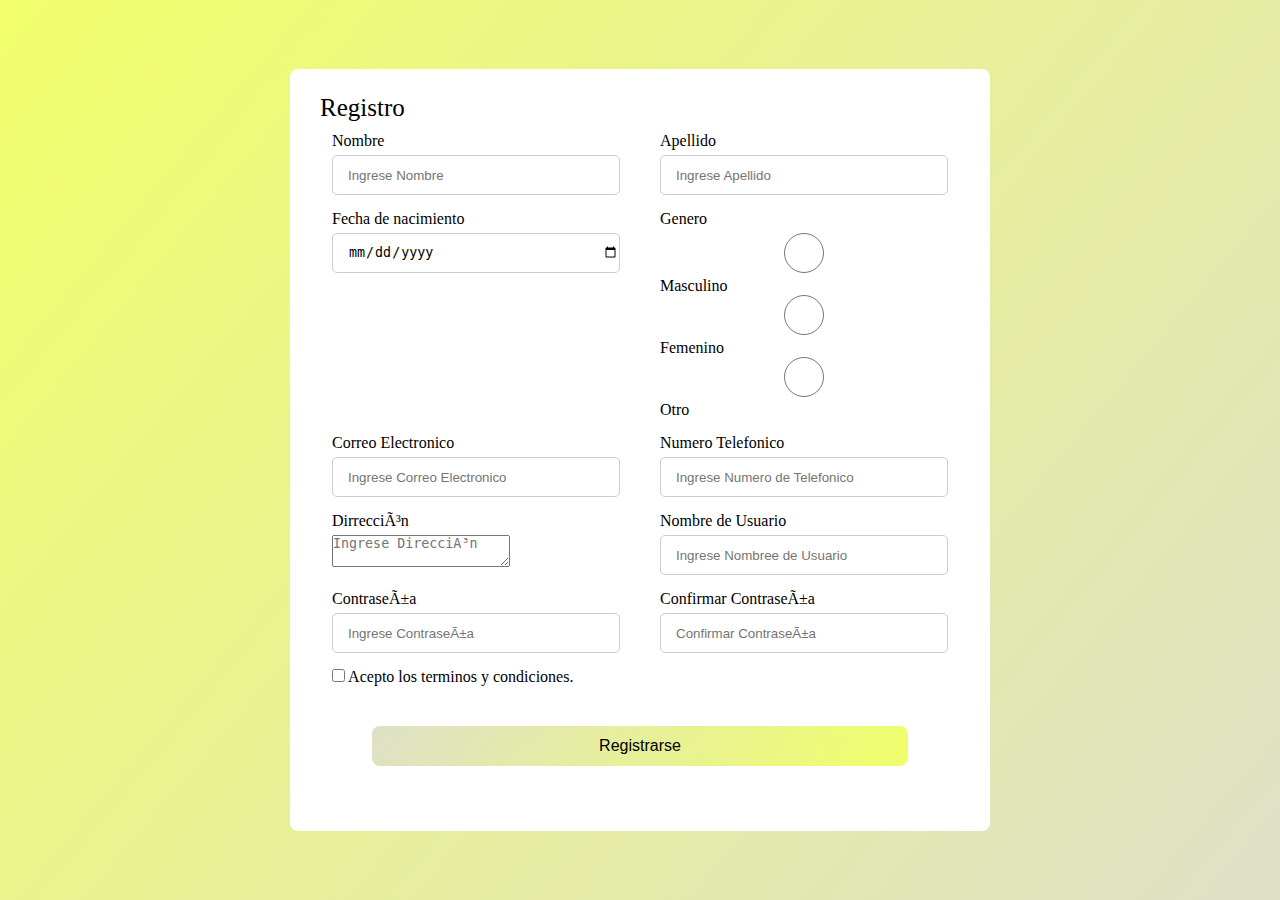
<file: Actividad 3/index.html>
<!DOCTYPE HTML>
<html lang="en">
<head>
    <meta charset="UTF -8>
    <meta http-equiv= "X-UA-Compatible" content="IE_edge">
    <meta name="viewport" content="width=divace-width, inicial-scale=1.0">
    <link rel="stylesheet" href="stilos.css">
    <title>Registro</title>
</head>
<body>
    <div class="conteiner">
        <div class="title">Registro</div>
        <form id="form-validation" novalidate>
        <form action="#">
           <div class="form-grup">
            <span>Nombre</span>
            <input type="text" placeholder="Ingrese Nombre" required>
            <small>Por favor ingrsa el Nombre</small>
           </div>
            <div class="form-grup">
            <span>Apellido</span>
            <input type="text" placeholder="Ingrese Apellido" required>
             <small>Por favor ingrsa el Apellido</small>
           </div>
            <div class="form-grup">
            <span>Fecha de nacimiento</span>
            <input type="date" placeholder="Ingrese Fecha de nacimiento" required>
             <small>Por favor ingresa la fecha de nacimiento</small>
           </div>
            <div class="form-grup">
            <span>Genero</span>
            <input type="radio" id="Masculino" name="genero" value="M" required>
            <label for="Masculino">Masculino</label>

            <input type="radio" id="Femenino" name="genero" value="F" required>
            <label for="Femenino">Femenino</label>

            <input type="radio" id="Otro" name="genero" value="0" required>
            <label for="Otro">Otro</label>


           </div>
            <div class="form-grup">
            <span>Correo Electronico</span>
            <input type="email" placeholder="Ingrese Correo Electronico" required>
            <small>Por favor ingrsa el Correo Electronico</small>
           </div>
            <div class="form-grup">
            <span>Numero Telefonico</span>
            <input type="tel" placeholder="Ingrese Numero de Telefonico" required>
             <small>Por favor ingrsa el Numero Telefonico</small>
           </div>
            <div class="form-grup">
            <span>Dirrección</span>
            <textarea placeholder="Ingrese Dirección" rowa="4"></textarea>
           </div>
            <div class="form-grup">
            <span>Nombre de Usuario</span>
            <input type="text" placeholder="Ingrese Nombree de Usuario" required>
             <small>Por favor ingrsa el nombre de Usuario</small>
           </div>
            <div class="form-grup">
            <span>Contraseña</span>
            <input type="password" placeholder="Ingrese Contraseña" required>
             <small>Por favor ingrsa la Contraseña</small>
           </div>
            <div class="form-grup">
            <span>Confirmar Contraseña</span>
            <input type="password" placeholder="Confirmar Contraseña" required>
             <small>Por favor confirme la Contraseña</small>
           </div>

           <label for="aceptarTerminos">
            <input type="checkbox" id="aceptarTerminos" name="terminos" value="si" required>
            Acepto los terminos y condiciones.
           </label>

           <div class="button">
            <input type="submit" value="Registrarse">
           </div>
           
           </div>

        </form>
    </div>

    <script>
        const addForm = document.getElementById
        ("form-validation");
        addForm.addEventListener("submit",(e)=>{
            if(addForm.checkValidity() ===false){
                e.preventDefault();
                e.stopPropagation();
                addForm.classList.add('was-validate');
                return false
            }
        })
    </script>
</body>
</html>
</file>
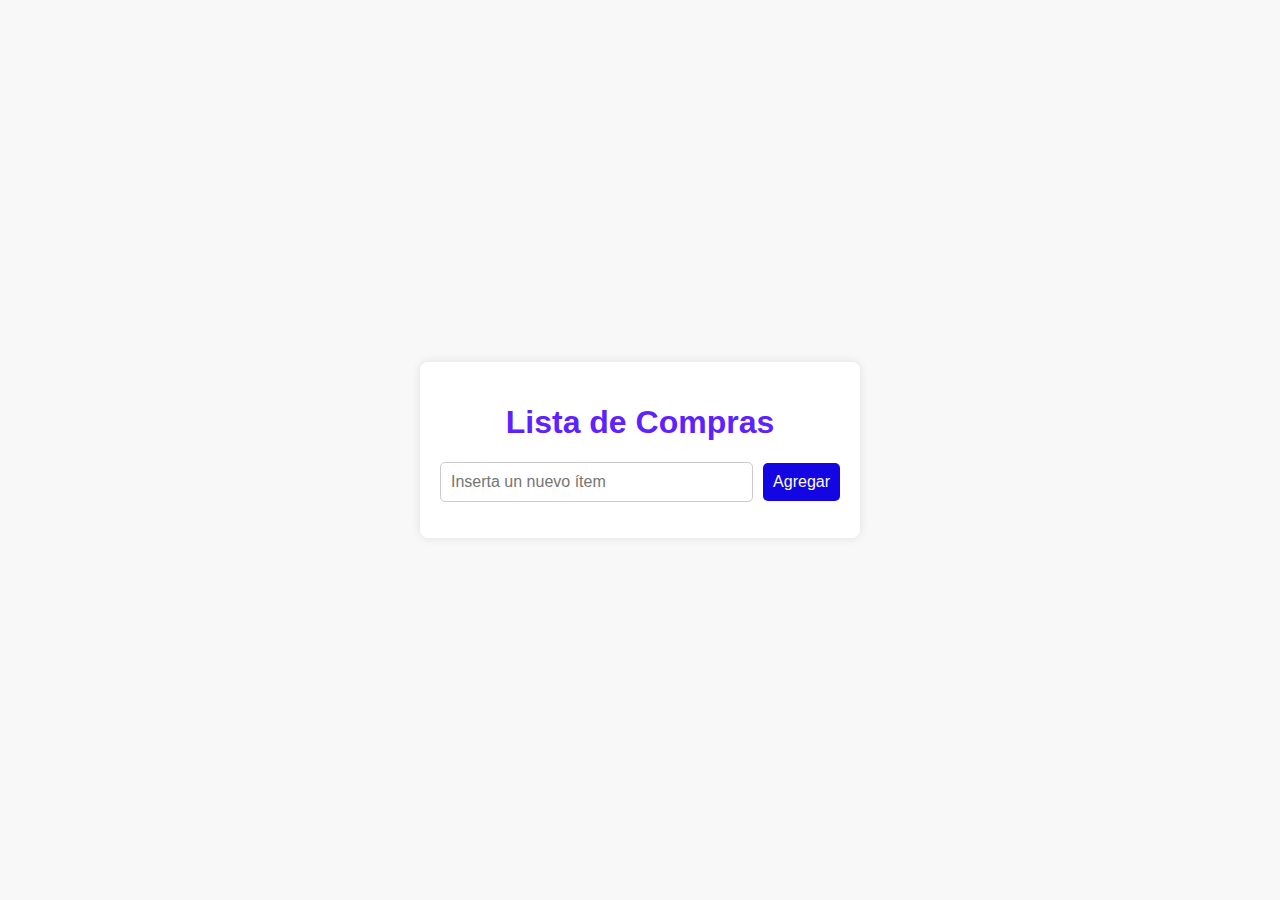
<file: Actividad 5/index.html>
<!DOCTYPE html>
<html lang="en">
<head>
<meta charset="UTF-8">
<meta name="viewport" content="width=device-width,
initial-scale=1.0">
<link rel="stylesheet" href="styles.css">
<link rel="stylesheet"
href="https://fonts.googleapis.com/icon?family=Material+I
cons">
<title>Lista de Compras</title>
</head>
<body>

<div id="taskContainer">
<h1>Lista de Compras</h1>
<div class="inputContainer">
<input type="text" id="newItemInput"
placeholder="Inserta un nuevo ítem">
<button id="addItemBtn">Agregar</button>
</div>
<ul id="itemsList">
</ul>
</div>
<script src="script.js"></script>
</body>
</html>
</file>
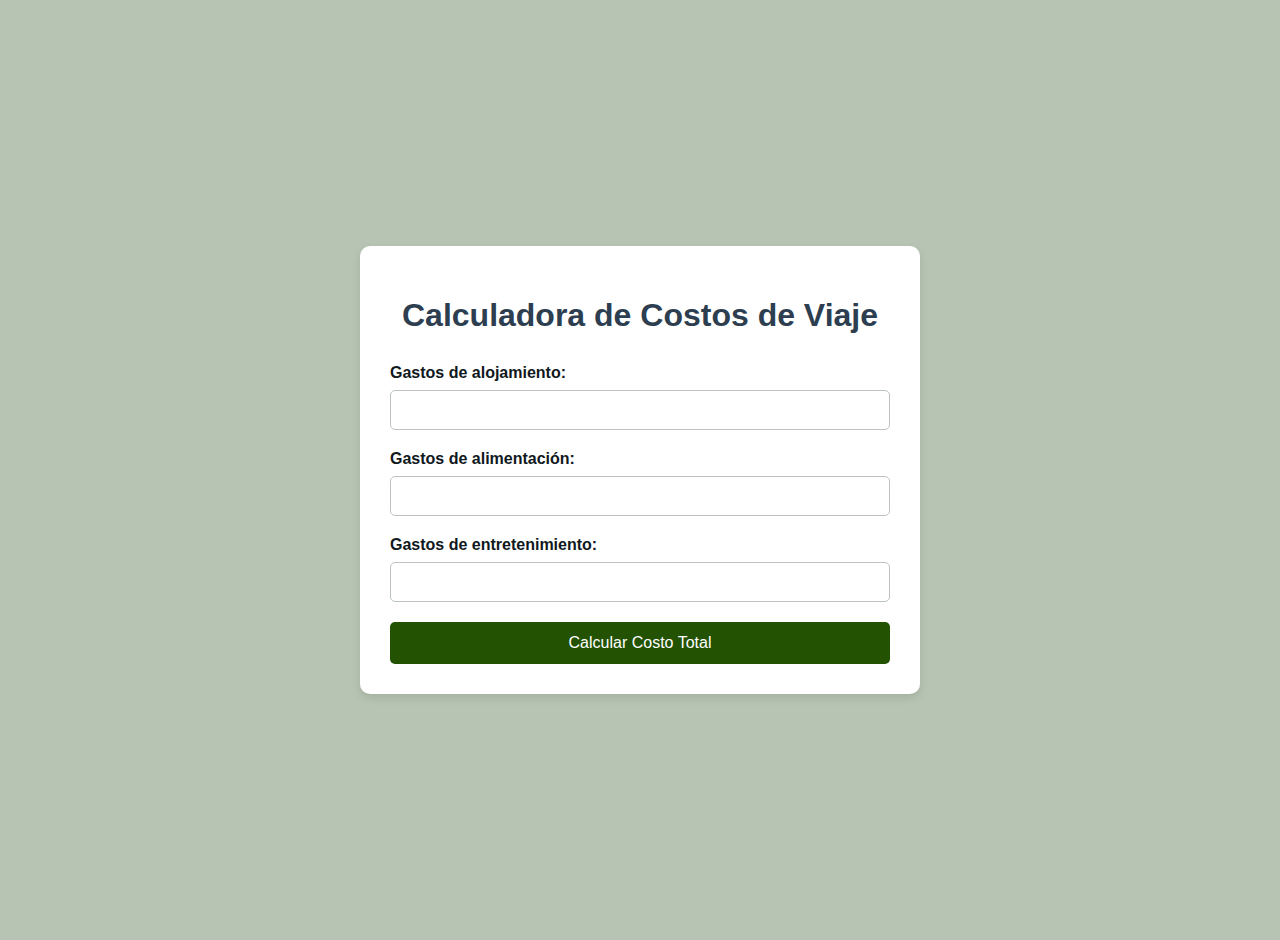
<file: Bloque 4 Actividad 3/index.html>
<!DOCTYPE html>
<html lang="es">
<head>
    <meta charset="UTF-8">
    <meta name="viewport" content="width=device-width, initial-scale=1.0">
    <title>Calculadora de Costos de Viaje</title>
    <link rel="stylesheet" href="styles.css">
</head>
<body>
    <div class="container">
        <h1>Calculadora de Costos de Viaje</h1>
        <form id="travelForm">
            <div class="form-group">
                <label for="alojamiento">Gastos de alojamiento:</label>
                <input type="number" id="alojamiento" min="0" step="0.01" required>
                <div class="error" id="errorAlojamiento">Por favor, ingresa un valor válido</div>
            </div>
            
            <div class="form-group">
                <label for="alimentacion">Gastos de alimentación:</label>
                <input type="number" id="alimentacion" min="0" step="0.01" required>
                <div class="error" id="errorAlimentacion">Por favor, ingresa un valor válido</div>
            </div>
            
            <div class="form-group">
                <label for="entretenimiento">Gastos de entretenimiento:</label>
                <input type="number" id="entretenimiento" min="0" step="0.01" required>
                <div class="error" id="errorEntretenimiento">Por favor, ingresa un valor válido</div>
            </div>
            
            <button type="submit">Calcular Costo Total</button>
        </form>
        
        <div class="result" id="resultado">
            El coste total del viaje es: <span id="total">0</span>
        </div>
    </div>

    <script src="script.js"></script>
</body>
</html>
</file>
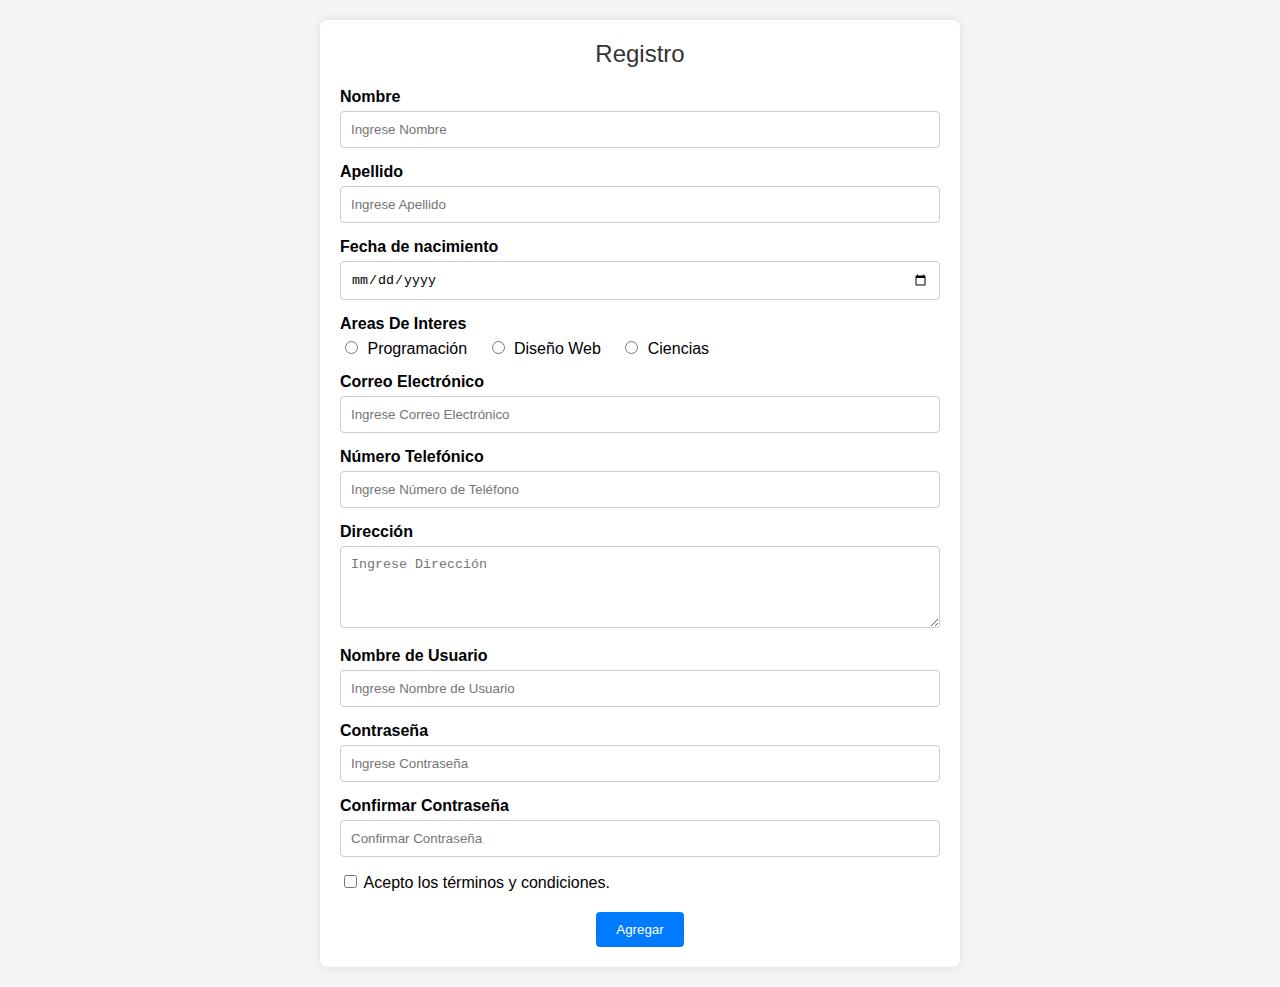
<file: Parcial 3/index.html>
<!DOCTYPE HTML>
<html lang="en">
<head>
    <meta charset="UTF-8">
    <meta http-equiv="X-UA-Compatible" content="IE=edge">
    <meta name="viewport" content="width=device-width, initial-scale=1.0">
    <link rel="stylesheet" href="styles.css">
    <title>Registro</title>
</head>
<body>
    <div class="container">
        <div class="title">Registro</div>
        <form id="form-validation" novalidate>
           <div class="form-group">
            <span>Nombre</span>
            <input type="text" placeholder="Ingrese Nombre" required>
            <small>Por favor ingresa el Nombre</small>
           </div>
            <div class="form-group">
            <span>Apellido</span>
            <input type="text" placeholder="Ingrese Apellido" required>
             <small>Por favor ingresa el Apellido</small>
           </div>
            <div class="form-group">
            <span>Fecha de nacimiento</span>
            <input type="date" placeholder="Ingrese Fecha de nacimiento" required>
             <small>Por favor ingresa la fecha de nacimiento</small>
           </div>
            <div class="form-group">
            <span>Areas De Interes</span>
            <input type="radio" id="Programacion" name="interes" value="Programacion" required>
            <label for="Programacion">Programación</label>

            <input type="radio" id="DisenoWeb" name="interes" value="DisenoWeb" required>
            <label for="DisenoWeb">Diseño Web</label>

            <input type="radio" id="Ciencias" name="interes" value="Ciencias" required>
            <label for="Ciencias">Ciencias</label>
           </div>
            <div class="form-group">
            <span>Correo Electrónico</span>
            <input type="email" placeholder="Ingrese Correo Electrónico" required>
            <small>Por favor ingresa el Correo Electrónico</small>
           </div>
            <div class="form-group">
            <span>Número Telefónico</span>
            <input type="tel" placeholder="Ingrese Número de Teléfono" required>
             <small>Por favor ingresa el Número Telefónico</small>
           </div>
            <div class="form-group">
            <span>Dirección</span>
            <textarea placeholder="Ingrese Dirección" rows="4"></textarea>
           </div>
            <div class="form-group">
            <span>Nombre de Usuario</span>
            <input type="text" placeholder="Ingrese Nombre de Usuario" required>
             <small>Por favor ingresa el nombre de Usuario</small>
           </div>
            <div class="form-group">
            <span>Contraseña</span>
            <input type="password" placeholder="Ingrese Contraseña" required>
             <small>Por favor ingresa la Contraseña</small>
           </div>
            <div class="form-group">
            <span>Confirmar Contraseña</span>
            <input type="password" placeholder="Confirmar Contraseña" required>
             <small>Por favor confirma la Contraseña</small>
           </div>

           <label for="aceptarTerminos">
            <input type="checkbox" id="aceptarTerminos" name="terminos" value="si" required>
            Acepto los términos y condiciones.
           </label>

           <div class="button">
            <input type="submit" value="Agregar">
           </div>
        </form>
    </div>

    <div class="container" id="seleccion-libros" style="display: none;">
        <div class="title">Seleccionar Libro para Pedido</div>
        <form id="form-calculo">
            <div class="form-group">
                <span>Nombre del Libro</span>
                <select id="libro" required>
                    <option value="">Selecciona un libro</option>
                    <option value="450.00">Introducción a la Programación - $450.00 MXN</option>
                    <option value="550.00">Diseño Web Avanzado - $550.00 MXN</option>
                    <option value="650.00">Ciencias de Datos - $650.00 MXN</option>
                    <option value="350.00">Historia de la Tecnología - $350.00 MXN</option>
                </select>
                <small>Selecciona un libro</small>
            </div>
            <div class="form-group">
                <span>Precio (solo números con hasta dos decimales)</span>
                <input type="number" id="precio" step="0.01" min="0" placeholder="0.00" required>
                <small>Ingresa el precio</small>
            </div>
            <div class="form-group">
                <span>IVA</span>
                <select id="iva" required>
                    <option value="0.16">General (16%)</option>
                </select>
            </div>
            <div class="form-group">
                <span>Resultado (Precio con IVA)</span>
                <input type="text" id="resultado" readonly>
            </div>
            <div class="button">
                <button type="button" id="calcular">Calcular</button>
            </div>
        </form>
    </div>

    <script src="app.js"></script>
</body>
</html>
</file>
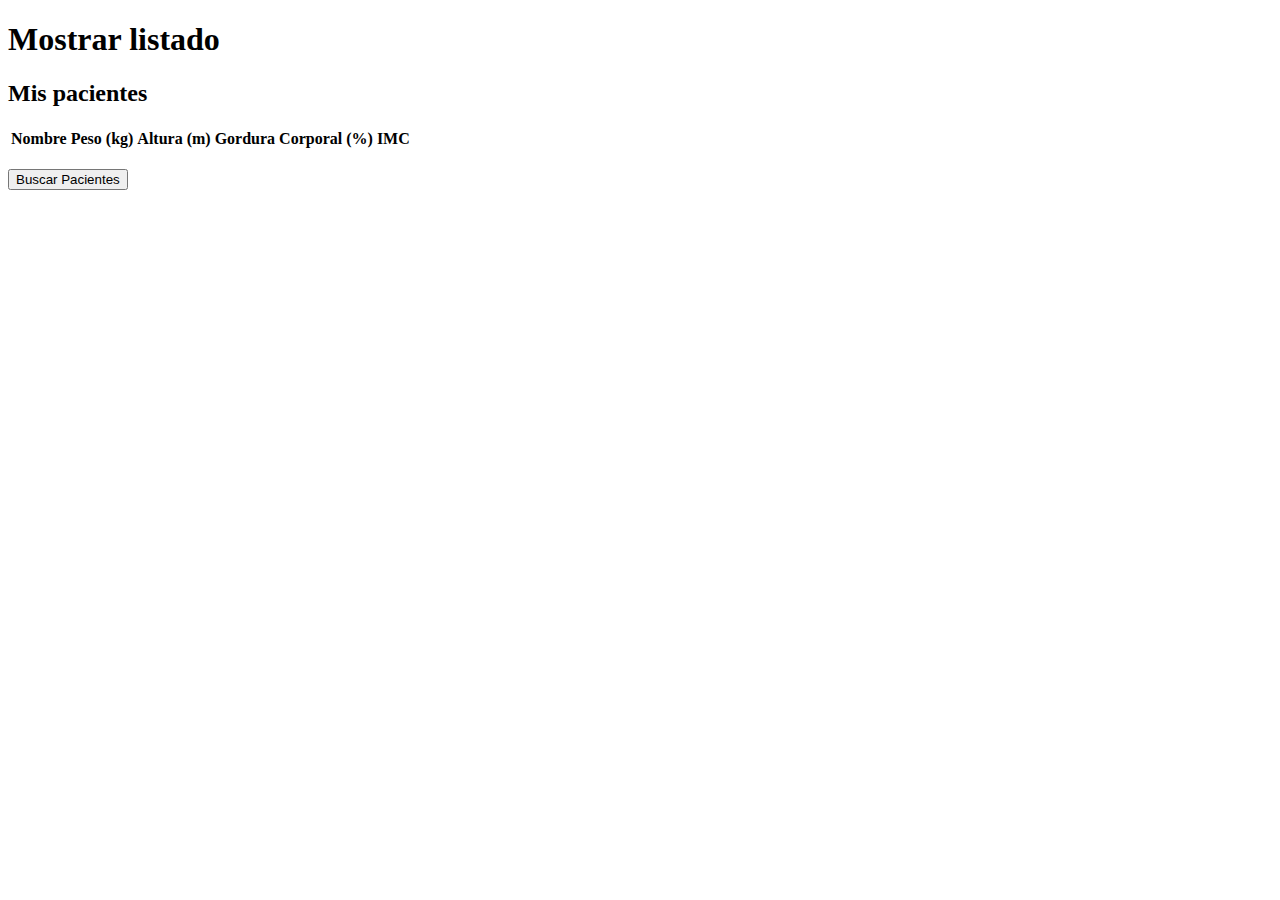
<file: Bloque 5/Actividad AJAX/index.html>
<!DOCTYPE html>
<html lang="es">
<head>
    <meta charset="UTF-8">
    <title>Página mostrar lista de pacientes</title>
</head>
<body>
    <header>
        <div class="container">
            <h1 class="titulo">Mostrar listado</h1>
        </div>
    </header>
    <main>
        <section class="container">
            <h2>Mis pacientes</h2>
            <table>
                <thead>
                    <tr>
                        <th>Nombre</th>
                        <th>Peso (kg)</th>
                        <th>Altura (m)</th>
                        <th>Gordura Corporal (%)</th>
                        <th>IMC</th>
                    </tr>
                </thead>
                <tbody id="tabla-pacientes">
                    </tbody>
            </table>
            
            <span id="error-ajax">Error al buscar los pacientes</span>
            
            <br>
            <button id="buscar-paciente" class="boton bto-principal">Buscar Pacientes</button>
        </section>
    </main>

    <script>
        
        function adicionarPacienteEnLaTabla(paciente) {
            var pacienteTr = construirTr(paciente);
            var tabla = document.querySelector("#tabla-pacientes");
            tabla.appendChild(pacienteTr);
        }

        function construirTr(paciente) {
            var pacienteTr = document.createElement("tr");
            pacienteTr.classList.add("paciente");

            pacienteTr.appendChild(construirTd(paciente.nombre, "info-nombre"));
            pacienteTr.appendChild(construirTd(paciente.peso, "info-peso"));
            pacienteTr.appendChild(construirTd(paciente.altura, "info-altura"));
            pacienteTr.appendChild(construirTd(paciente.gordura, "info-gordura"));
            pacienteTr.appendChild(construirTd(paciente.imc, "info-imc"));

            return pacienteTr;
        }

        
        function construirTd(dato, clase) {
            var td = document.createElement("td");
            td.classList.add(clase);
            td.textContent = dato;
            return td;
        }

        var errorAjax = document.querySelector("#error-ajax");
        
        errorAjax.style.visibility = "hidden"; 

        var botonBuscar = document.querySelector("#buscar-paciente");

        botonBuscar.addEventListener("click", function(){
            var xhr = new XMLHttpRequest();
            
            xhr.open("GET", "pacientes.json"); 

            xhr.addEventListener("load", function(){
                if(xhr.status == 200) {
                    errorAjax.style.visibility = "hidden";
                    var respuesta = xhr.responseText;
                    var pacientes = JSON.parse(respuesta);
                    
                    pacientes.forEach(function(paciente) {
                        adicionarPacienteEnLaTabla(paciente);
                    });
                } else {
                    errorAjax.style.visibility = "visible";
                    console.log(xhr.status);
                    console.log(xhr.responseText);
                }
            });

            xhr.send();
        });
    </script>
</body>
</html>
</file>
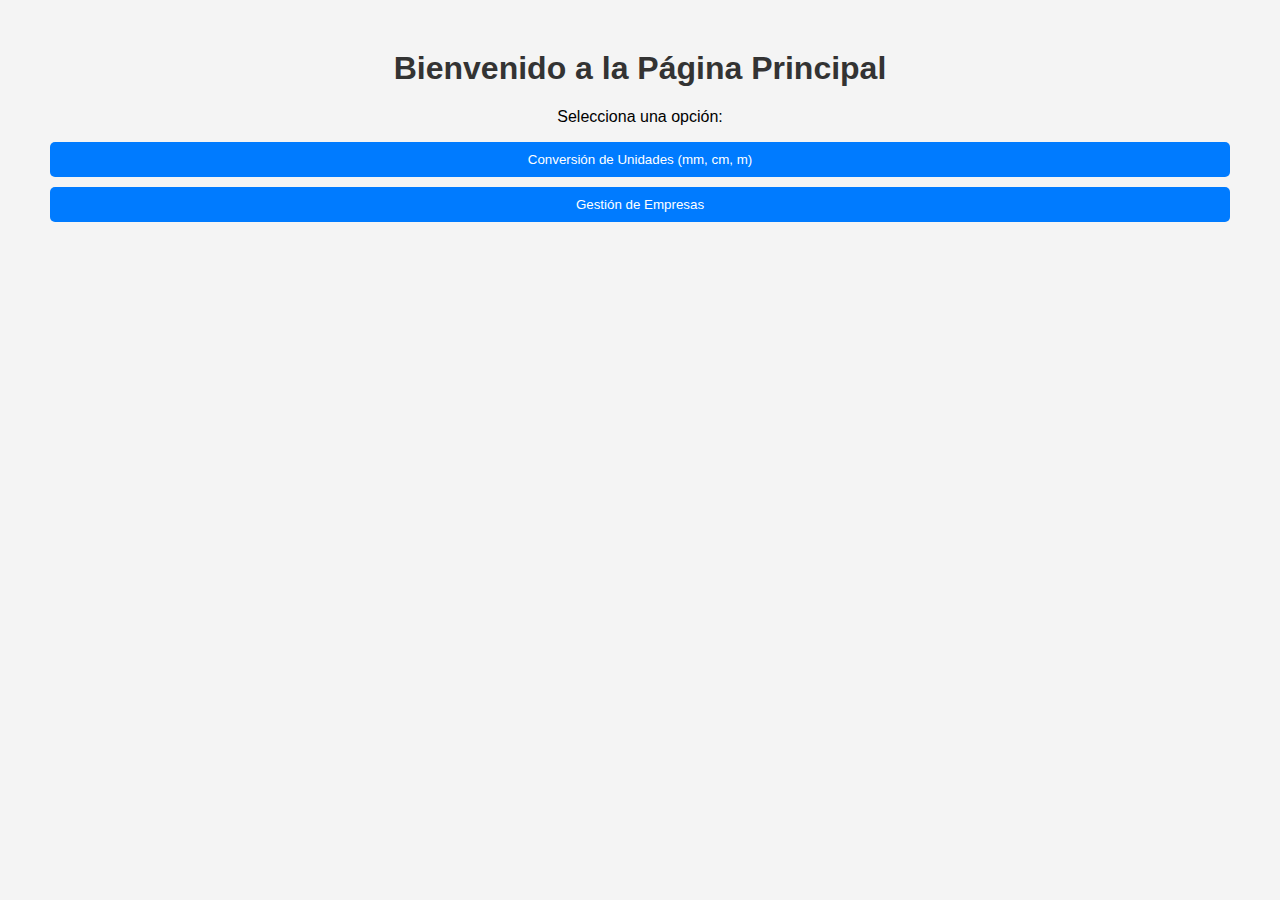
<file: Actividad 7/actividad7.htm>
<!DOCTYPE html>
<html lang="es">
<head>
    <meta charset="UTF-8">
    <meta name="viewport" content="width=device-width, initial-scale=1.0">
    <title>Página Principal</title>
    <link rel="stylesheet" href="styles.css">
</head>
<body>
    <div id="principal">
        <h1>Bienvenido a la Página Principal</h1>
        <p>Selecciona una opción:</p>
        <button onclick="mostrarSeccion('conversion')">Conversión de Unidades (mm, cm, m)</button>
        <button onclick="mostrarSeccion('empresas')">Gestión de Empresas</button>
    </div>

    <div id="conversion" style="display: none;">
        <h1>Conversión de Unidades</h1>
        <form id="conversionForm">
            <label for="valor">Valor:</label>
            <input type="number" id="valor" step="0.01" required>
            
            <label for="unidadOrigen">Unidad de Origen:</label>
            <select id="unidadOrigen">
                <option value="mm">Milímetros (mm)</option>
                <option value="cm">Centímetros (cm)</option>
                <option value="m">Metros (m)</option>
            </select>
            
            <label for="unidadDestino">Unidad de Destino:</label>
            <select id="unidadDestino">
                <option value="mm">Milímetros (mm)</option>
                <option value="cm">Centímetros (cm)</option>
                <option value="m">Metros (m)</option>
            </select>
            
            <button type="button" onclick="convertir()">Convertir</button>
        </form>
        <div id="resultado"></div>
        <button onclick="mostrarSeccion('principal')">Volver al Inicio</button>
    </div>

    <div id="empresas" style="display: none;">
        <h1>Gestión de Empresas</h1>
        <form id="empresaForm">
            <label for="folio">Folio:</label>
            <input type="text" id="folio" required>
            
            <label for="nombre">Nombre:</label>
            <input type="text" id="nombre" required>
            
            <label for="domicilio">Domicilio:</label>
            <input type="text" id="domicilio" required>
            
            <button type="button" onclick="agregarEmpresa()">Agregar Empresa</button>
        </form>
        <h2>Lista de Empresas</h2>
        <ul id="listaEmpresas"></ul>
        <button onclick="mostrarSeccion('principal')">Volver al Inicio</button>
    </div>

    <script>
        function mostrarSeccion(seccion) {
            document.getElementById('principal').style.display = 'none';
            document.getElementById('conversion').style.display = 'none';
            document.getElementById('empresas').style.display = 'none';
            document.getElementById(seccion).style.display = 'block';
        }
    </script>
    <script src="Calculos.js"></script>
</body>
</html>
</file>
<file: Actividad 3/stilos.css>
*{
    margin: 0;
    padding: 0;
    box-sizing: border-box;
}

small{
    display: none;
}
body{
    display: flex;
    height: 100vh;
    justify-content: center;
    align-items: center;
    padding: 10px;
    background: linear-gradient(130deg, #f0ff6a, #dee0c7);
}

.conteiner{
    max-width: 700px;
    width: 100%;
    padding: 25px 30px;
    background-color: #fff;
    border-radius:  8px;
}

.conteiner .title{

    font-size: 25px;
    font-weight: 500;

}

.conteiner form{
    display: flex;
    flex-wrap: wrap;
    justify-content: space-between;
    margin: 10px 12px 0;

}

form .form-grup{
    margin-bottom: 15px;
    width: calc(100%/2 - 20px);
}

form span{
    display: block;
    font-weight: 500;
    margin-bottom: 5px;

}

.form-grup input{
    height:  40px;
    width: 100%;
    outline: none;
    border-radius: 5px;
    border: 1px solid #ccc;
    padding-left: 15px;
    border-bottom-width: 1px;
    transition: all 0.3s ease;
}


.form-grup input:focus,
.form-grup input:valid{
    border-color: aquamarine;
}

form .button{

    width: 100%;
    height: 40px;
    margin: 40px;

}

form .button input{
    width: 100%;
    height: 100%;
    outline: none;
    cursor: pointer;
    background: linear-gradient(130deg, #dee0c7, #f0ff6a);
    font-size: 16px;
    font-weight: 500;
    border: none;
    border-radius: 8px;
}

form .button input:hover{
    background: linear-gradient(130deg, #f0ff6a, #dee0c7 );
}

.was-validate{
    display:  block;
    color: red;
}

@media(max-width: 584px){
    .conteiner{
        max-width: 100%;
    
    }

    form .form-grup{
        margin-bottom: 15px;
        width: 100%;

    }

    .conteiner form{
        max-height: 400px;
        overflow: scroll;

    }

    .conteiner form::-webkit-scrollbar{
        width: 0;

    }

    form .button{
        margin: 20px;

    }
}
</file>
<file: Actividad 5/styles.css>
body {
font-family: Arial, sans-serif;
background-color: #f8f8f8;
margin: 0;
padding: 0;
display: flex;
justify-content: center;
align-items: center;
height: 100vh;
}
#taskContainer {
width: 400px;
background-color: #fff;
border-radius: 8px;
box-shadow: 0 0 10px rgba(0, 0, 0, 0.1);
padding: 20px;
}
h1 {
text-align: center;
color: #5d22ff;
}
.inputContainer {
display: flex;
align-items: center;
margin-bottom: 10px;
}

input[type="text"] {
flex: 1;
padding: 10px;
margin-right: 10px;
border: 1px solid #ccc;
border-radius: 5px;
font-size: 16px;
}
.inputContainer button {
padding: 10px;
background-color: #1406e2;
color: #fff;
border: none;
border-radius: 5px;
cursor: pointer;
font-size: 16px;
transition: background-color 0.3s;
}
inputContainer button:hover {
background-color: #0c0fb8;
}
ul {
list-style-type: none;
padding: 0;
}
li {
padding: 10px;
border-bottom: 1px solid #eee;
display: flex;
align-items: center;
}
li:last-child {
border-bottom: none;
}
.completed {
text-decoration: line-through;
color: #999;
}
.completeBtn, .deleteBtn {
background-color: transparent;
border: none;
font-size: 16px;
cursor: pointer;
}

.completeBtn:hover, .deleteBtn:hover {
color: #1031c4;
}
.material-icons {
font-size: 24px;
color: black;
cursor: pointer;
transition: color 0.3s;
}
.material-icons:hover {
color: #FF5722;
}
.deleteBtn {
order: 3;
}
</file>
<file: Bloque 4 Actividad 3/styles.css>
body {
    font-family: Arial, sans-serif;
    background-color: #4d6d4367;
    margin: 0;
    padding: 20px;
    display: flex;
    justify-content: center;
    align-items: center;
    min-height: 100vh;
}

.container {
    background-color: rgb(255, 255, 255);
    border-radius: 10px;
    box-shadow: 0 4px 8px rgba(0, 0, 0, 0.1);
    padding: 30px;
    width: 100%;
    max-width: 500px;
}

h1 {
    color: #2c3e50;
    text-align: center;
    margin-bottom: 30px;
}

.form-group {
    margin-bottom: 20px;
}

label {
    display: block;
    margin-bottom: 8px;
    font-weight: bold;
    color: #101820;
}

input[type="number"] {
    width: 100%;
    padding: 10px;
    border: 1px solid #bdc3c7;
    border-radius: 5px;
    font-size: 16px;
    box-sizing: border-box;
}

button {
    background-color: #235203;
    color: white;
    border: none;
    border-radius: 5px;
    padding: 12px 20px;
    font-size: 16px;
    cursor: pointer;
    width: 100%;
    transition: background-color 0.3s;
}

button:hover {
    background-color: #1efc73a2;
}

.result {
    margin-top: 30px;
    padding: 15px;
    background-color: #4891188e;
    border-radius: 5px;
    text-align: center;
    font-size: 18px;
    font-weight: bold;
    color: #2c3e50;
    display: none;
}

.error {
    color: #e74c3c;
    font-size: 14px;
    margin-top: 5px;
    display: none;
}
</file>
<file: Parcial 3/styles.css>
body {
    font-family: Arial, sans-serif;
    margin: 20px;
    background-color: #f4f4f4;
}

.container {
    max-width: 600px;
    margin: 0 auto;
    background: white;
    padding: 20px;
    border-radius: 8px;
    box-shadow: 0 0 10px rgba(0, 0, 0, 0.1);
}

.title {
    text-align: center;
    margin-bottom: 20px;
    font-size: 24px;
    color: #333;
}

.form-group {
    margin-bottom: 15px;
}

.form-group span {
    display: block;
    margin-bottom: 5px;
    font-weight: bold;
}

.form-group input,
.form-group textarea,
.form-group select {
    width: 100%;
    padding: 10px;
    border: 1px solid #ccc;
    border-radius: 4px;
    box-sizing: border-box;
}

.form-group input[type="radio"] {
    width: auto;
    margin-right: 5px;
}

.form-group label {
    margin-right: 15px;
}

.button {
    text-align: center;
    margin-top: 20px;
}

.button input,
.button button {
    padding: 10px 20px;
    background-color: #007bff;
    color: white;
    border: none;
    border-radius: 4px;
    cursor: pointer;
}

.button input:hover,
.button button:hover {
    background-color: #0056b3;
}

small {
    color: red;
    display: none;
}

.was-validated .form-group:invalid small {
    display: block;
}
</file>
<file: Actividad 7/styles.css>
body {
    font-family: Arial, sans-serif;
    text-align: center;
    margin: 50px;
    background-color: #f4f4f4;
}
h1 {
    color: #333;
}
a, button {
    display: inline-block;
    margin: 20px;
    padding: 10px 20px;
    background-color: #007bff;
    color: white;
    text-decoration: none;
    border: none;
    border-radius: 5px;
    cursor: pointer;
}
a:hover, button:hover {
    background-color: #0056b3;
}
form {
    max-width: 400px;
    margin: 0 auto;
    padding: 20px;
    background-color: white;
    border-radius: 8px;
    box-shadow: 0 0 10px rgba(0,0,0,0.1);
}
input, select, button {
    display: block;
    width: 100%;
    margin: 10px 0;
    padding: 10px;
}
#resultado {
    margin-top: 20px;
    font-weight: bold;
}
ul {
    list-style-type: none;
    padding: 0;
    max-width: 400px;
    margin: 20px auto;
}
li {
    background-color: white;
    margin: 5px 0;
    padding: 10px;
    border-radius: 5px;
    box-shadow: 0 0 5px rgba(0,0,0,0.1);
}
</file>
